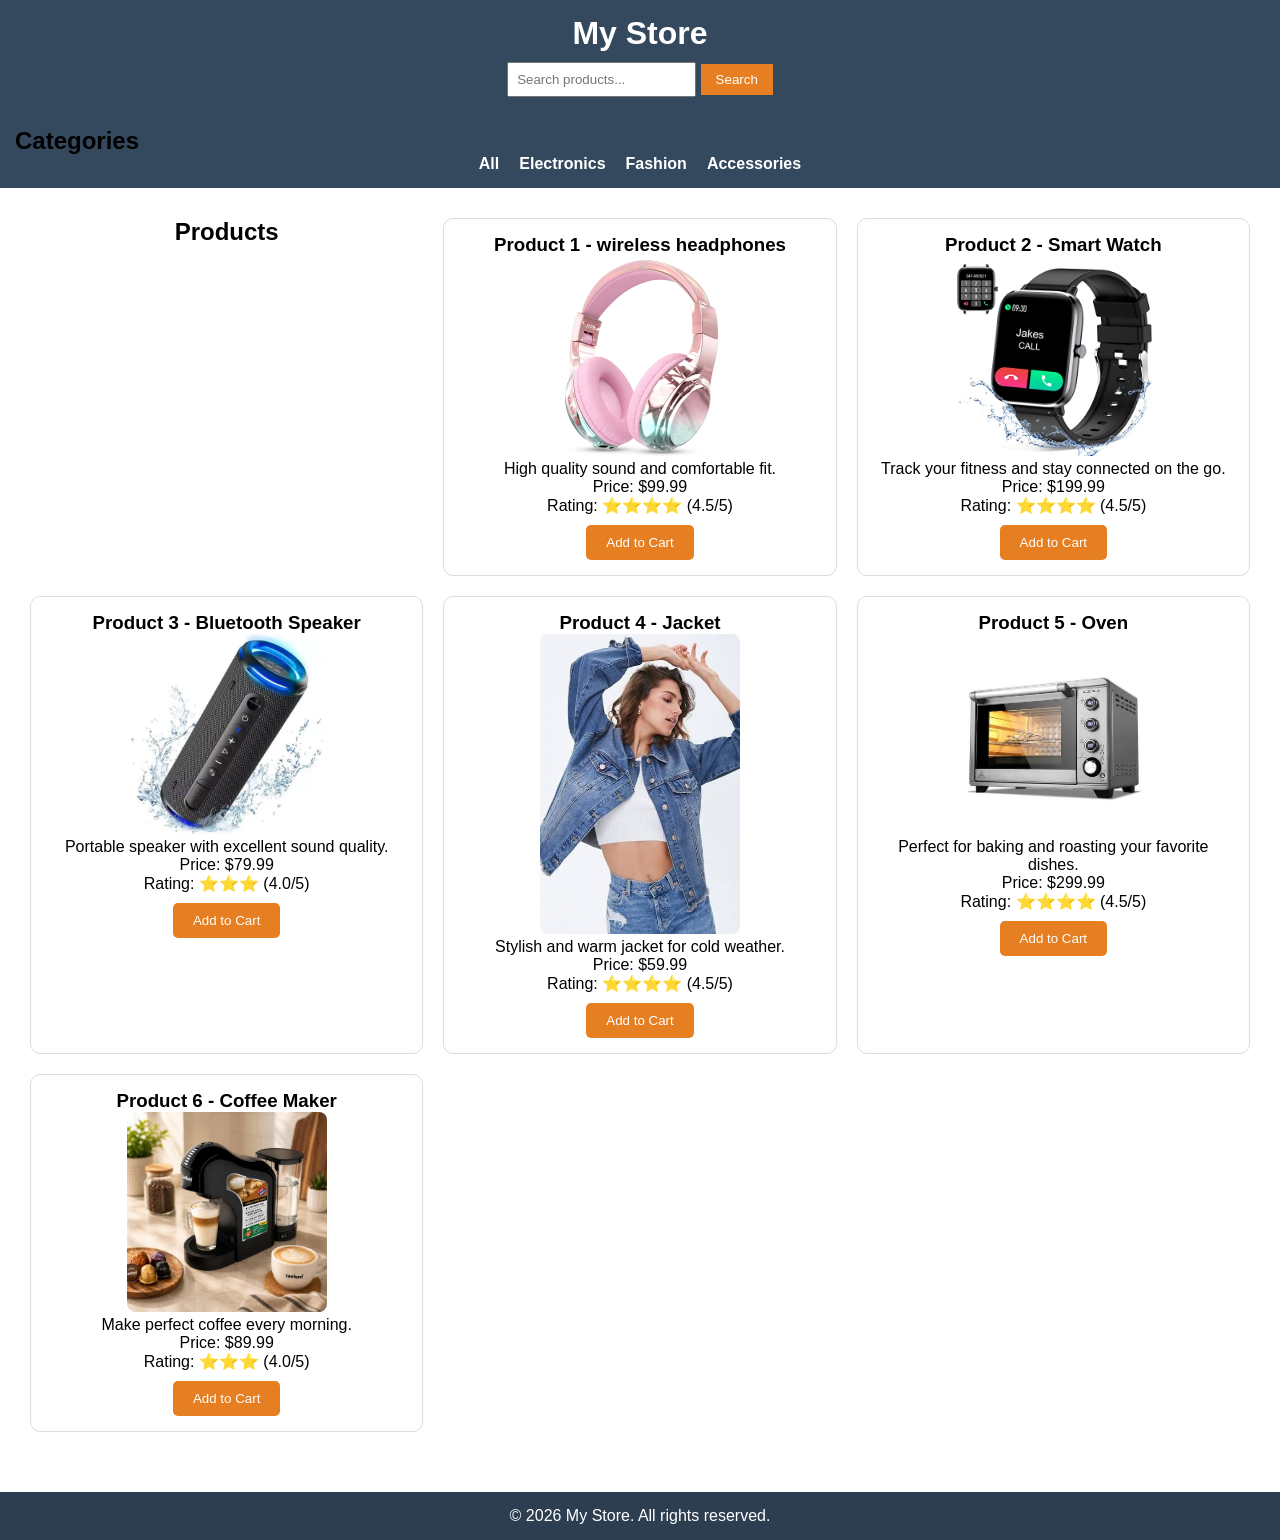
<file: index.html>
<!DOCTYPE html>
<html>
    <head>
        <title>My Store Products</title>
        <meta name="viewport" content="width=device-width, initial-scale=1.0">
        <link rel="stylesheet" href="assets/.css/style.css">
    </head>
    <body>
        <header>
            <h1>My Store</h1>
            <input type="text" placeholder="Search products...">
            <button>Search</button>
        </header>
        <nav>
            <h2>Categories</h2>
            <ul>
                <li>All</li>
                <li>Electronics</li>
                <li>Fashion</li>
                <li>Accessories</li>
            </ul>
        </nav>
        <main>
            <section>
                <h2>Products</h2>
                <div class="product-card">
                    <h3>Product 1 - wireless headphones</h3>
                    <img src="assets/images/wireless headphones.png" alt="Wireless Headphones" width="200">
                    <p>High quality sound and comfortable fit.</p>
                    <p>Price: $99.99</p>
                    <p>Rating: ⭐⭐⭐⭐ (4.5/5)</p>
                    <button>Add to Cart</button>
                </div>
                <div class="product-card">
                    <h3>Product 2 - Smart Watch</h3>
                    <img src="assets/images/Smart Watch.png" alt="Smart Watch" width="200">
                    <p>Track your fitness and stay connected on the go.</p>
                    <p>Price: $199.99</p>
                    <p>Rating: ⭐⭐⭐⭐ (4.5/5)</p>
                    <button>Add to Cart</button>
                </div>
                <div class="product-card">
                    <h3>Product 3 - Bluetooth Speaker</h3>
                    <img src="assets/images/Bluetooth Speaker.png" alt="Bluetooth Speaker" width="200">
                    <p>Portable speaker with excellent sound quality.</p>
                    <p>Price: $79.99</p>
                    <p>Rating: ⭐⭐⭐ (4.0/5)</p>
                    <button>Add to Cart</button>
                </div>
                <div class="product-card">
                    <h3>Product 4 - Jacket</h3>
                    <img src="assets/images/Jacket.png" alt="Jacket" width="200">
                    <p>Stylish and warm jacket for cold weather.</p>
                    <p>Price: $59.99</p>
                    <p>Rating: ⭐⭐⭐⭐ (4.5/5)</p>
                    <button>Add to Cart</button>
                </div>
                <div class="product-card">
                    <h3>Product 5 - Oven</h3>
                    <img src="assets/images/Oven.png" alt="Oven" width="200">
                    <p>Perfect for baking and roasting your favorite dishes.</p>
                    <p>Price: $299.99</p>
                    <p>Rating: ⭐⭐⭐⭐ (4.5/5)</p>
                    <button>Add to Cart</button>
                </div>
                <div class="product-card">
                    <h3>Product 6 - Coffee Maker</h3>
                    <img src="assets/images/Coffee Maker.png" alt="Coffee Maker" width="200">
                    <p>Make perfect coffee every morning.</p>
                    <p>Price: $89.99</p>
                    <p>Rating: ⭐⭐⭐ (4.0/5)</p>
                    <button>Add to Cart</button>
                </div>
            </section>
        </main>
        <footer>
            <p>&copy; 2026 My Store. All rights reserved.</p>
        </footer>
    </body>
</html>
</file>
<file: assets/.css/style.css>
* {
    margin: 0;
    padding: 0;
    box-sizing: border-box;
}
body {
    font-family: arial, sans-serif;
}
header {
    background-color: #34495e;
    color: white;
    padding: 15px;
    text-align: center;
}
header input {
    padding: 8px;
    margin-top: 10px;
}
header button {
    padding: 8px 15px;
    background-color: #e67e22;
    color: white;
    border: none;
    cursor: pointer;
}
nav {
    background-color: #34495e;
    padding: 15px;
}
nav ul {
    list-style: none;
    display: flex;
    justify-content: center;
    gap: 20px;
}
nav li {
    color: white;
    cursor: pointer;
    font-weight: bold;
}
main {
    padding: 30px;
}
section h2 {
    text-align: center;
    margin-bottom: 20px;
}
section {
    display: grid;
    grid-template-columns: repeat(3, 1fr);
    gap: 20px;
}
.product-card {
    border: 1px solid #ddd;
    border-radius: 10px;
    padding: 15px;
    text-align: center;
}
.product-card img {
    max-width: 100%;
    border-radius: 8px;
}
.product-card button {
    background-color: #e67e22;
    color: white;
    border: none;
    padding: 10px 20px;
    border-radius: 5px;
    cursor: pointer;
    margin-top: 10px;
    transition: background-color 0.3s;
}
.product-card button:hover {
    background-color: #d35400;
}
footer {
    background-color: #2c3e50;
    color: white;
    text-align: center;
    padding: 15px;
    margin-top: 30px;
}
@media (max-width: 992px) {
    section {
        grid-template-columns: repeat(2, 1fr);
    }
}
@media (max-width: 600px) {
    section {
        grid-template-columns: 1fr;
    }
    nav ul {
        flex-direction: column;
        align-items: center;
    }
}
</file>
